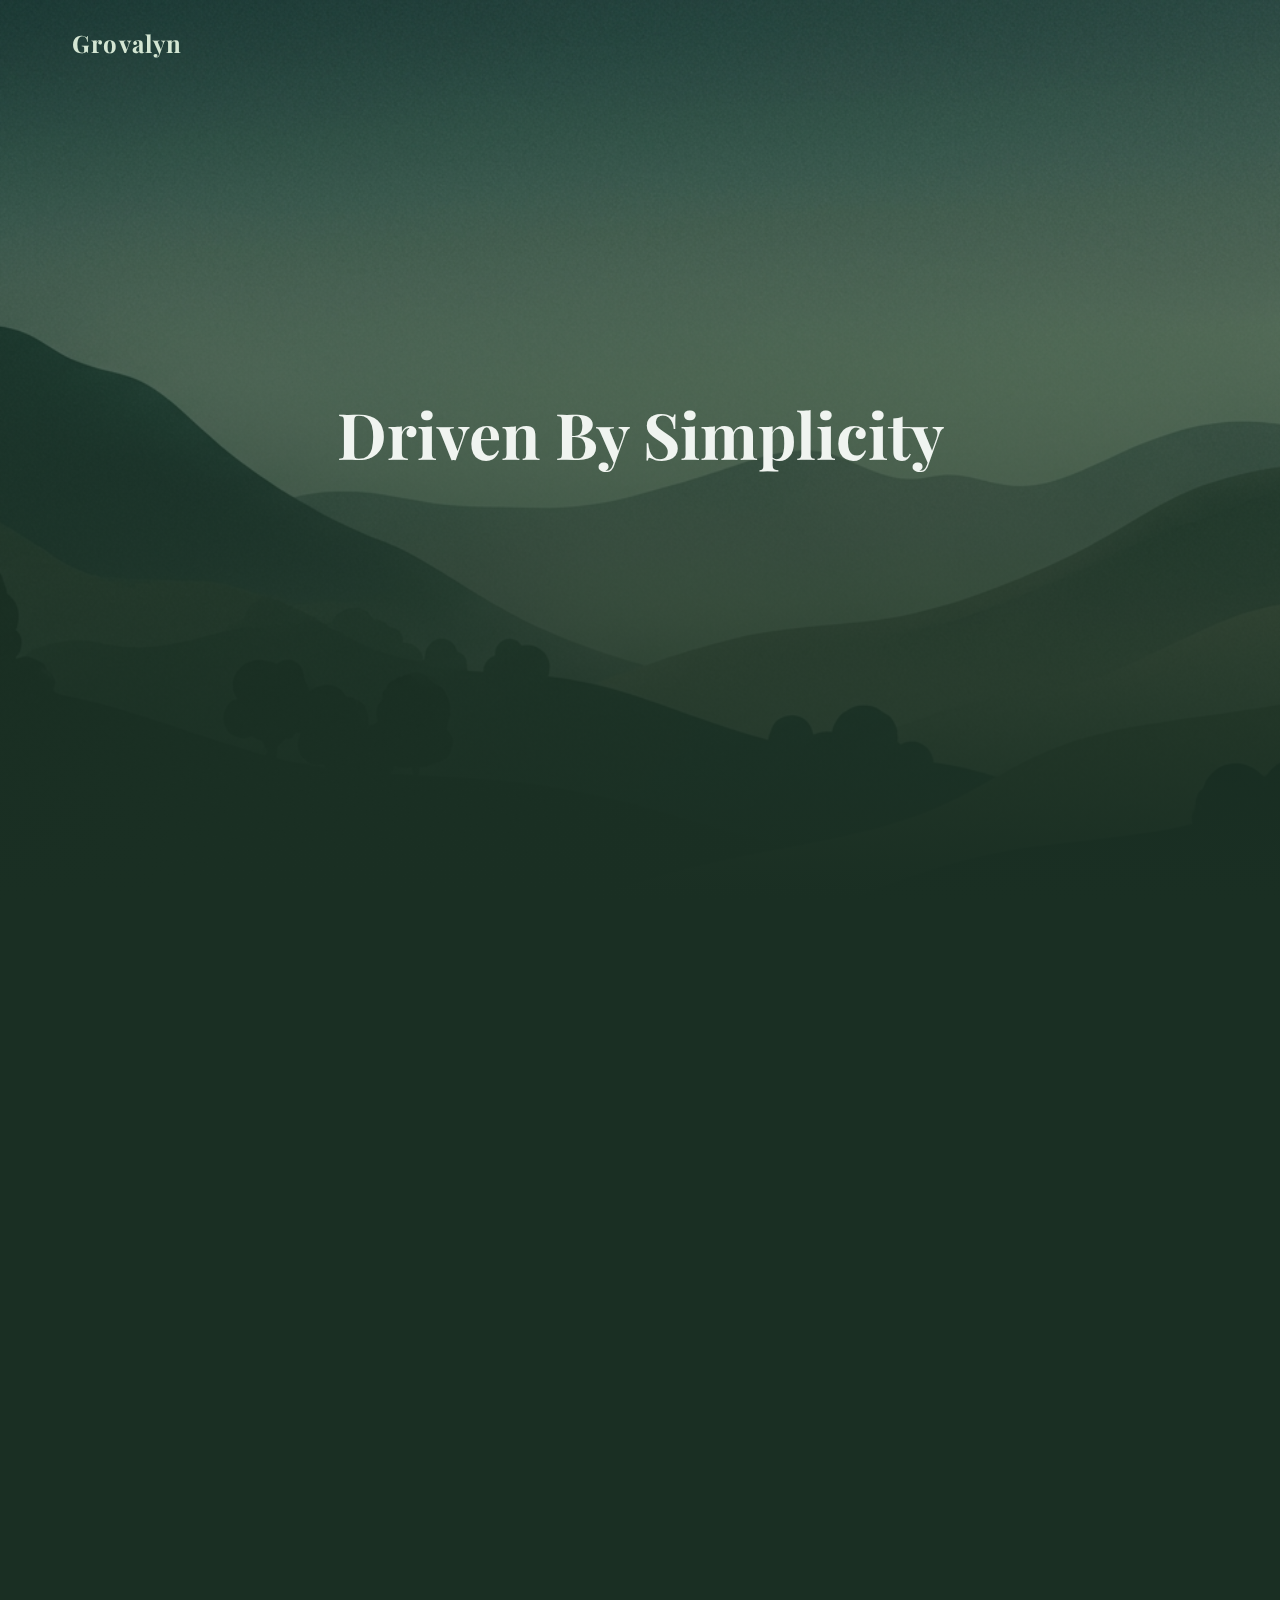
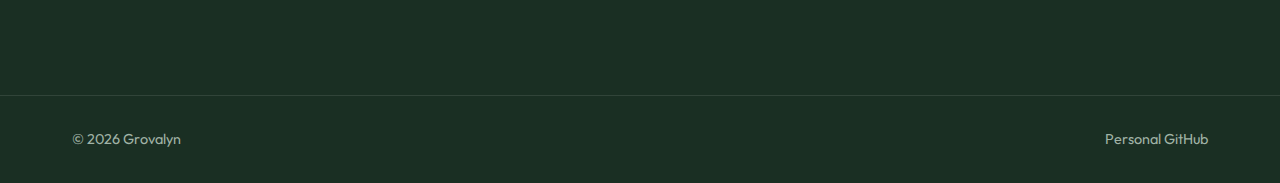
<file: index.html>
<!DOCTYPE html>
<html lang="en">

<head>
  <meta charset="UTF-8" />
  <meta name="viewport" content="width=device-width, initial-scale=1.0" />
  <title>Grovalyn</title>
  <link rel="preconnect" href="https://fonts.googleapis.com">
  <link rel="preconnect" href="https://fonts.gstatic.com" crossorigin>
  <link
    href="https://fonts.googleapis.com/css2?family=Outfit:wght@300;400;600;800&family=Playfair+Display:ital,wght@0,400;0,700;1,400&display=swap"
    rel="stylesheet">
  <link rel="stylesheet" href="style.css" />
</head>

<body>

  <header class="glass-header">
    <div class="container header-content">
      <div class="logo">Grovalyn</div>
    </div>
  </header>

  <main>
    <section id="hero" class="hero-section">
      <div class="hero-bg"></div>
      <div class="container hero-content">
        <h1>Driven By Simplicity</h1>
        <p class="tagline"></p>
        <div id="scroll-icon" class="scroll-down"></div>
      </div>
    </section>

    <div class="connector-line hidden"></div>

    <section id="story" class="section-padding story-section hidden">
      <div class="container">
        <h2 class="section-title centered-title">The Story</h2>
        <div class="story-container">
          <div class="story-text">
            <p>
              Hi there! This is a bit of the <strong>story</strong> behind Grovalyn (currently a one-man team).
              I've always been <strong>fascinated by computers</strong>, with a strong interest in
              automating everyday stuff. Turning small annoyances into useful tools, and complex ideas into
              simple tangible ones.
            </p>

            <p>
              As of 2026, I am finishing my <strong>Bachelor’s degree in Computer Science</strong> and working toward a
              subsequent <strong>Master’s degree in Engineering: Computer Science</strong>.
            </p>

            <p>
              I'm always interested in acquiring knowledge in new fields, but I always seem to keep on returning to one
              core
              principle:
            </p>

            <div class="simplicity-block">
              <img src="arrow.png" alt="arrow" class="simplicity-arrow" loading="lazy">
              <span class="simplicity-text">simplicity.</span>
            </div>


          </div>
          <div class="story-image">
            <img src="old.png" alt="Early prototype" loading="lazy">
          </div>
        </div>
      </div>

      <div class="journal-section">
        <div class="container">
          <div class="journal-text">
            <p>
              Grovalyn is not a brand, but rather a <em>journal of progression</em>.
            </p>
          </div>
        </div>
      </div>
    </section>



    <section id="projects" class="section-padding hidden">
      <div class="container">
        <h2 class="section-title">Selected Works</h2>

        <div class="projects-grid">
          <a href="https://addons.mozilla.org/en-US/firefox/addon/geminicopy/" target="_blank" class="project-link">
            <article class="card project-card">
              <div class="card-content">
                <div class="card-icon" style="background: url('icon96.png') center/cover no-repeat;"></div>
                <h3>GeminiCopy (LaTeX)</h3>
                <p>One-click LaTeX copying for Gemini.</p>
                <div class="tags"><span class="tag">Extension</span><span class="tag">Productivity</span></div>
                <div class="user-count">10+ Users</div>
              </div>
            </article>
          </a>
        </div>

      </div>
    </section>

    <div class="connector-line hidden"></div>

    <section id="about" class="section-padding about-section hidden">
      <div class="container">
        <div class="about-content">
          <p>By <a href="https://github.com/nalig" target="_blank" class="github-link">@nalig</a></p>
          <a href="https://github.com/nalig" target="_blank">
            <img src="1760277096713.jpg" alt="nalig" class="profile-img" width="100" height="100">
          </a>
        </div>
      </div>
    </section>
  </main>

  <footer>
    <div class="container footer-content">
      <p>&copy; 2026 Grovalyn</p>
      <div class="Personal Github">
        <a href="https://github.com/nalig" target="_blank" rel="noopener noreferrer">
          Personal GitHub
        </a>
      </div>
    </div>
  </footer>

  <script src="script.js"></script>
</body>

</html>
</file>
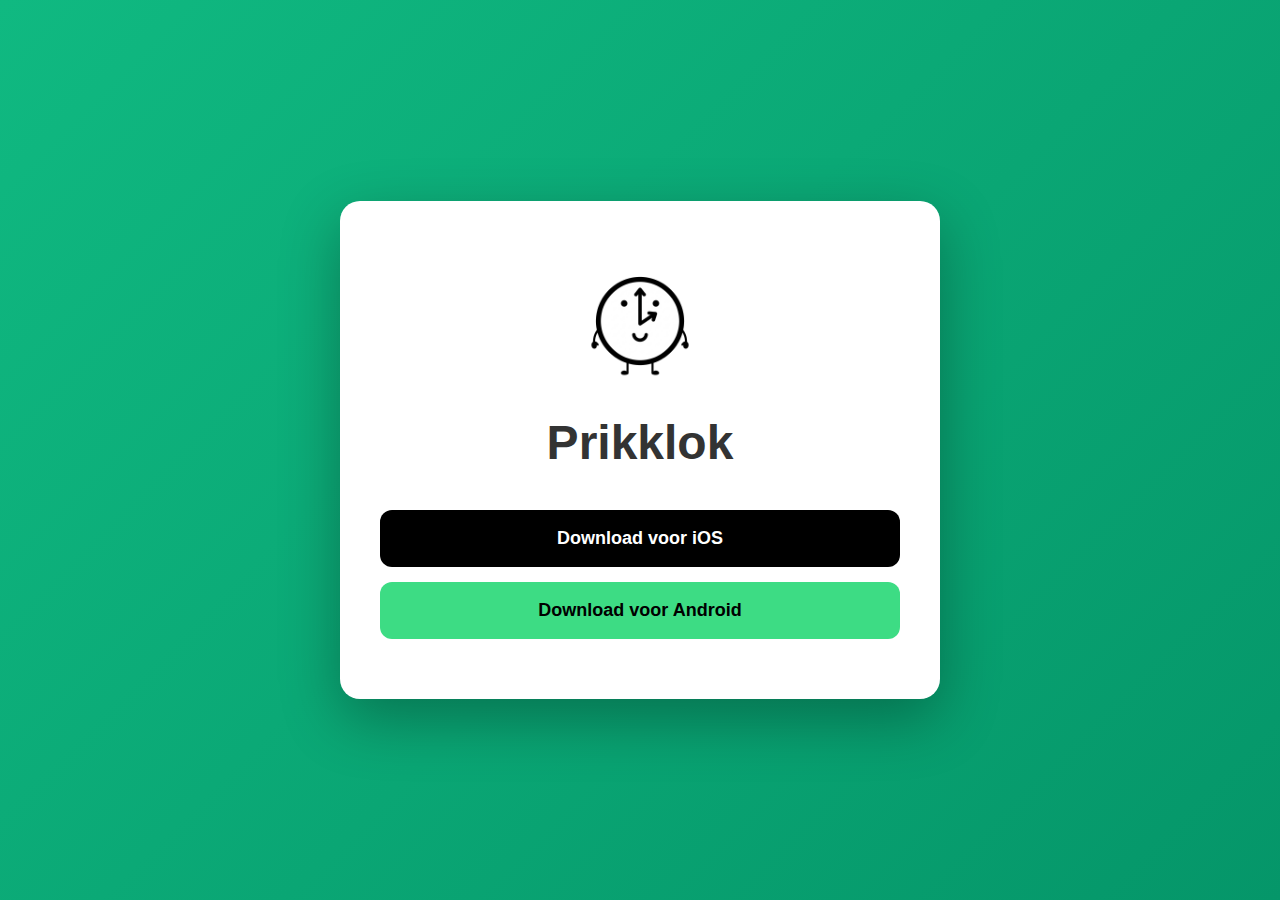
<file: prikklok/index.html>
<!DOCTYPE html>
<html lang="nl">

<head>
    <meta charset="UTF-8">
    <meta name="viewport" content="width=device-width, initial-scale=1.0">
    <title>Prikklok</title>
    <style>
        * {
            margin: 0;
            padding: 0;
            box-sizing: border-box;
        }

        body {
            font-family: -apple-system, BlinkMacSystemFont, 'Segoe UI', Roboto, Oxygen, Ubuntu, Cantarell, sans-serif;
            background: linear-gradient(135deg, #10b981 0%, #059669 100%);
            min-height: 100vh;
            display: flex;
            align-items: center;
            justify-content: center;
            padding: 20px;
        }

        .container {
            background: white;
            border-radius: 20px;
            padding: 60px 40px;
            max-width: 600px;
            width: 100%;
            box-shadow: 0 20px 60px rgba(0, 0, 0, 0.3);
            text-align: center;
        }

        .logo {
            width: 120px;
            height: 120px;
            margin: 0 auto 30px;
            animation: pulse 2s ease-in-out infinite;
        }

        @keyframes pulse {

            0%,
            100% {
                transform: scale(1);
            }

            50% {
                transform: scale(1.05);
            }
        }

        h1 {
            color: #333;
            font-size: 48px;
            margin-bottom: 40px;
            font-weight: 800;
        }

        .download-buttons {
            display: flex;
            flex-direction: column;
            gap: 15px;
            margin-top: 30px;
        }

        .download-btn {
            display: flex;
            align-items: center;
            justify-content: center;
            gap: 12px;
            padding: 18px 32px;
            border-radius: 12px;
            text-decoration: none;
            font-weight: 600;
            font-size: 18px;
            transition: transform 0.2s, box-shadow 0.2s;
        }

        .download-btn:hover {
            transform: translateY(-2px);
            box-shadow: 0 8px 20px rgba(0, 0, 0, 0.15);
        }

        .download-btn.ios {
            background: #000;
            color: white;
        }

        .download-btn.android {
            background: #3DDC84;
            color: #000;
        }

        @media (max-width: 480px) {
            .container {
                padding: 40px 25px;
            }

            h1 {
                font-size: 36px;
            }

            .logo {
                width: 90px;
                height: 90px;
            }
        }
    </style>
</head>

<body>
    <div class="container">
        <img src="../piko_transparant.png" alt="Piko Logo" class="logo">
        <h1>Prikklok</h1>

        <div class="download-buttons">
            <a href="https://apps.apple.com/app/prikklok" class="download-btn ios">
                Download voor iOS
            </a>
            <a href="https://play.google.com/store/apps/details?id=com.prikklok" class="download-btn android">
                Download voor Android
            </a>
        </div>
    </div>
</body>

</html>
</file>
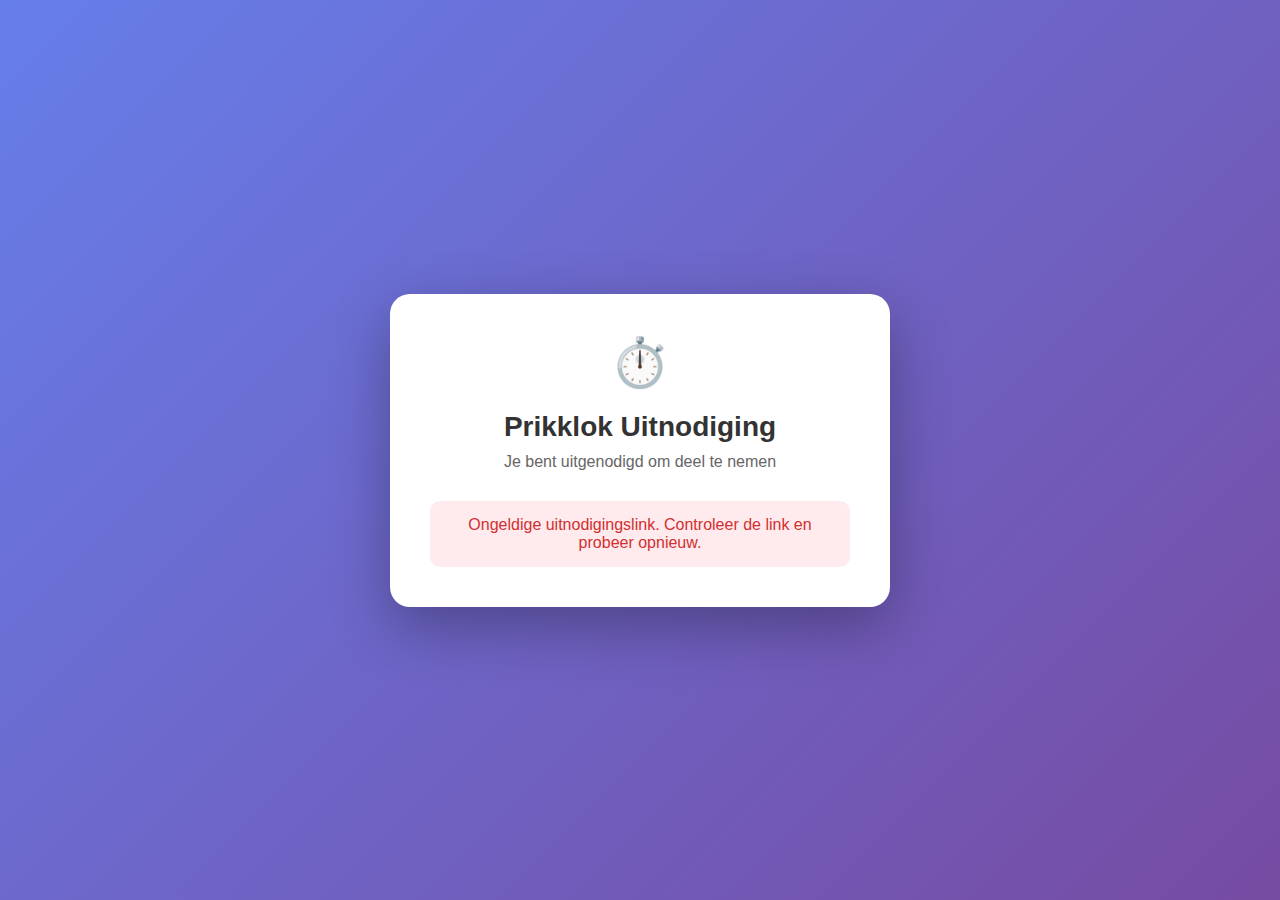
<file: prikklok/invite/index.html>
<!DOCTYPE html>
<html lang="nl">

<head>
    <meta charset="UTF-8">
    <meta name="viewport" content="width=device-width, initial-scale=1.0">
    <title>Prikklok Uitnodiging</title>
    <style>
        * {
            margin: 0;
            padding: 0;
            box-sizing: border-box;
        }

        body {
            font-family: -apple-system, BlinkMacSystemFont, 'Segoe UI', Roboto, Oxygen, Ubuntu, Cantarell, sans-serif;
            background: linear-gradient(135deg, #667eea 0%, #764ba2 100%);
            min-height: 100vh;
            display: flex;
            align-items: center;
            justify-content: center;
            padding: 20px;
        }

        .container {
            background: white;
            border-radius: 20px;
            padding: 40px;
            max-width: 500px;
            width: 100%;
            box-shadow: 0 20px 60px rgba(0, 0, 0, 0.3);
            text-align: center;
        }

        .logo {
            font-size: 48px;
            margin-bottom: 20px;
        }

        h1 {
            color: #333;
            font-size: 28px;
            margin-bottom: 10px;
        }

        .subtitle {
            color: #666;
            font-size: 16px;
            margin-bottom: 30px;
        }

        .organization-name {
            background: #f5f5f5;
            padding: 15px;
            border-radius: 10px;
            margin-bottom: 30px;
            font-weight: 600;
            color: #333;
        }

        .loading {
            margin: 30px 0;
        }

        .spinner {
            border: 4px solid #f3f3f3;
            border-top: 4px solid #667eea;
            border-radius: 50%;
            width: 50px;
            height: 50px;
            animation: spin 1s linear infinite;
            margin: 0 auto 20px;
        }

        @keyframes spin {
            0% {
                transform: rotate(0deg);
            }

            100% {
                transform: rotate(360deg);
            }
        }

        .download-section {
            display: none;
        }

        .download-section.show {
            display: block;
        }

        .download-buttons {
            display: flex;
            flex-direction: column;
            gap: 15px;
            margin-top: 20px;
        }

        .download-btn {
            display: flex;
            align-items: center;
            justify-content: center;
            gap: 12px;
            padding: 16px 24px;
            border-radius: 12px;
            text-decoration: none;
            font-weight: 600;
            font-size: 16px;
            transition: transform 0.2s, box-shadow 0.2s;
        }

        .download-btn:hover {
            transform: translateY(-2px);
            box-shadow: 0 8px 20px rgba(0, 0, 0, 0.15);
        }

        .download-btn.ios {
            background: #000;
            color: white;
        }

        .download-btn.android {
            background: #3DDC84;
            color: #000;
        }

        .open-app-btn {
            background: #667eea;
            color: white;
            border: none;
            padding: 16px 32px;
            border-radius: 12px;
            font-size: 16px;
            font-weight: 600;
            cursor: pointer;
            margin-top: 20px;
            transition: background 0.3s;
        }

        .open-app-btn:hover {
            background: #5568d3;
        }

        .error-message {
            display: none;
            color: #d32f2f;
            background: #ffebee;
            padding: 15px;
            border-radius: 10px;
            margin-top: 20px;
        }

        .error-message.show {
            display: block;
        }

        @media (max-width: 480px) {
            .container {
                padding: 30px 20px;
            }

            h1 {
                font-size: 24px;
            }
        }
    </style>
</head>

<body>
    <div class="container">
        <div class="logo">⏱️</div>
        <h1>Prikklok Uitnodiging</h1>
        <p class="subtitle" id="invite-subtitle">Je bent uitgenodigd om deel te nemen</p>

        <div id="organization-info" class="organization-name" style="display: none;">
            Aan <span id="org-name"></span>
        </div>

        <div class="loading" id="loading">
            <div class="spinner"></div>
            <p>App openen...</p>
        </div>

        <div class="download-section" id="download-section">
            <p style="color: #666; margin-bottom: 20px;">
                Download de Prikklok app om deze uitnodiging te accepteren
            </p>
            <div class="download-buttons">
                <a href="#" class="download-btn ios" id="ios-button" style="display: none;">
                    <span>📱</span>
                    Download voor iOS
                </a>
                <a href="#" class="download-btn android" id="android-button" style="display: none;">
                    <span>🤖</span>
                    Download voor Android
                </a>
            </div>
            <button class="open-app-btn" id="retry-button" onclick="tryOpenApp()">
                App handmatig openen
            </button>
        </div>

        <div class="error-message" id="error-message"></div>
    </div>

    <script>
        // Parse URL to get invite type and code
        // Expected URL format: grovalyn.com/prikklok/invite/employer/{code} or /employee/{code}
        const path = window.location.pathname;
        const pathParts = path.split('/').filter(p => p);

        // Find 'invite' in path and get type and code after it
        const inviteIndex = pathParts.indexOf('invite');
        const inviteType = inviteIndex >= 0 ? pathParts[inviteIndex + 1] : null;
        const inviteCode = inviteIndex >= 0 ? pathParts[inviteIndex + 2] : null;

        // Update subtitle based on invite type
        if (inviteType === 'employer') {
            document.getElementById('invite-subtitle').textContent =
                'Je bent uitgenodigd als werkgever (co-host)';
        } else if (inviteType === 'employee') {
            document.getElementById('invite-subtitle').textContent =
                'Je bent uitgenodigd als werknemer';
        }

        function tryOpenApp() {
            if (!inviteType || !inviteCode) {
                showError('Ongeldige uitnodigingslink');
                return;
            }

            // Construct deep link
            const deepLink = `prikklok://invite/${inviteType}/${inviteCode}`;

            // Try to open the app
            window.location.href = deepLink;

            // Set a timeout to show download options if app doesn't open
            setTimeout(() => {
                showDownloadOptions();
            }, 2000);
        }

        function showDownloadOptions() {
            document.getElementById('loading').style.display = 'none';
            const downloadSection = document.getElementById('download-section');
            downloadSection.classList.add('show');

            // Detect platform and show appropriate download button
            const userAgent = navigator.userAgent || navigator.vendor || window.opera;

            if (/iPad|iPhone|iPod/.test(userAgent) && !window.MSStream) {
                // iOS
                const iosButton = document.getElementById('ios-button');
                iosButton.style.display = 'flex';
                iosButton.href = 'https://apps.apple.com/app/prikklok'; // Update with actual App Store link
            } else if (/android/i.test(userAgent)) {
                // Android
                const androidButton = document.getElementById('android-button');
                androidButton.style.display = 'flex';
                androidButton.href = 'https://play.google.com/store/apps/details?id=com.prikklok'; // Update with actual Play Store link
            } else {
                // Desktop or unknown - show both
                document.getElementById('ios-button').style.display = 'flex';
                document.getElementById('android-button').style.display = 'flex';
                document.getElementById('ios-button').href = 'https://apps.apple.com/app/prikklok';
                document.getElementById('android-button').href = 'https://play.google.com/store/apps/details?id=com.prikklok';
            }
        }

        function showError(message) {
            document.getElementById('loading').style.display = 'none';
            const errorEl = document.getElementById('error-message');
            errorEl.textContent = message;
            errorEl.classList.add('show');
        }

        // Automatically try to open the app when page loads
        if (inviteType && inviteCode) {
            tryOpenApp();
        } else {
            showError('Ongeldige uitnodigingslink. Controleer de link en probeer opnieuw.');
        }
    </script>
</body>

</html>
</file>
<file: style.css>
:root {
  --bg-primary: #1a2f23;
  --bg-secondary: #2d4a3e;
  --accent-sage: #a9c5a0;
  --accent-mint: #d4e6d3;
  --text-main: #f0f4f0;
  --text-muted: #a0b3a6;
  --glass-bg: rgba(45, 74, 62, 0.6);
  --glass-border: rgba(255, 255, 255, 0.1);

  --font-main: 'Outfit', sans-serif;
  --font-display: 'Playfair Display', serif;
}

* {
  margin: 0;
  padding: 0;
  box-sizing: border-box;
}

html {
  scroll-behavior: smooth;
}

body {
  font-family: var(--font-main);
  background-color: var(--bg-primary);
  color: var(--text-main);
  line-height: 1.6;
  overflow-x: hidden;
}

a {
  text-decoration: none;
  color: inherit;
  transition: color 0.3s ease;
}

ul {
  list-style: none;
}

.container {
  max-width: 1200px;
  margin: 0 auto;
  padding: 0 2rem;
}

.section-padding {
  padding: 5rem 0;
}

.grid {
  display: grid;
  gap: 2rem;
}

.glass-header {
  position: fixed;
  top: 0;
  left: 0;
  width: 100%;
  background: transparent;
  transition: background 0.3s ease, padding 0.3s ease, border-bottom 0.3s ease;
  z-index: 1000;
  padding: 1.5rem 0;
  border-bottom: 1px solid transparent;
}

.glass-header.scrolled {
  background: var(--glass-bg);
  backdrop-filter: blur(10px);
  padding: 1rem 0;
  border-bottom: 1px solid var(--glass-border);
}

.header-content {
  display: flex;
  justify-content: space-between;
  align-items: center;
}

.logo {
  font-family: var(--font-display);
  font-size: 1.5rem;
  font-weight: 700;
  color: var(--accent-mint);
  letter-spacing: 0.05em;
}

nav ul {
  display: flex;
  gap: 2rem;
}

nav a:hover {
  color: var(--accent-sage);
}

.hero-section {
  position: relative;
  height: 100vh;
  display: flex;
  align-items: center;
  justify-content: center;
  text-align: center;
  overflow: hidden;
}

.hero-bg {
  position: absolute;
  top: 0;
  left: 0;
  width: 100%;
  height: 100%;
  background-image: linear-gradient(to bottom, rgba(26, 47, 35, 0.4), var(--bg-primary)), url('hero-bg.png');
  background-size: cover;
  background-position: center;
  z-index: -1;
}

.hero-content h1 {
  font-family: var(--font-display);
  font-size: 4rem;
  margin-bottom: 1rem;
  line-height: 1.1;
}

.hero-content .highlight {
  color: var(--accent-sage);
  font-style: italic;
}

.tagline {
  font-size: 1.25rem;
  color: var(--text-muted);
  margin-bottom: 2rem;
  max-width: 600px;
  margin-left: auto;
  margin-right: auto;
}

.btn {
  display: inline-block;
  padding: 0.8rem 2rem;
  border-radius: 50px;
  font-weight: 600;
  cursor: pointer;
  transition: all 0.3s ease;
}

.primary-btn {
  background-color: var(--accent-sage);
  color: var(--bg-primary);
}

.primary-btn:hover {
  background-color: var(--accent-mint);
  transform: translateY(-2px);
}

.section-title {
  font-family: var(--font-display);
  font-size: 2.5rem;
  margin-bottom: 3rem;
  text-align: center;
  color: var(--accent-mint);
}

.category-section {
  margin-bottom: 4rem;
}

.category-title {
  font-size: 1.8rem;
  margin-bottom: 1.5rem;
  color: var(--text-main);
  text-align: center;
}

.projects-grid {
  display: grid;
  grid-template-columns: repeat(auto-fit, minmax(280px, 1fr));
  gap: 2rem;
  justify-items: center;
  padding: 2rem 0;
}

.profile-img {
  border-radius: 50%;
  object-fit: cover;
  border: 4px solid var(--accent-sage);
  margin-bottom: 1rem;
  box-shadow: 0 4px 15px rgba(0, 0, 0, 0.3);
}

.card {
  width: 100%;
  max-width: 350px;
  background: var(--bg-secondary);
  border: 1px solid var(--glass-border);
  border-radius: 16px;
  overflow: hidden;
  transition: all 0.3s ease;
  opacity: 1;
  transform: scale(1);
  filter: blur(0);
}

.card:hover {
  transform: translateY(-5px);
  border-color: var(--accent-sage);
  box-shadow: 0 10px 30px rgba(0, 0, 0, 0.2);
}

.card-content {
  padding: 2rem;
  display: flex;
  flex-direction: column;
  align-items: center;
  text-align: center;
}

.card-icon {
  width: 60px;
  height: 60px;
  background: linear-gradient(135deg, var(--accent-sage), var(--bg-secondary));
  border-radius: 12px;
  margin-bottom: 1rem;
  box-shadow: 0 4px 10px rgba(0, 0, 0, 0.1);
}

.card h3 {
  font-size: 1.5rem;
  margin-bottom: 0.5rem;
  color: var(--text-main);
}

.card p {
  color: var(--text-muted);
  margin-bottom: 1.5rem;
}

.tags {
  display: flex;
  gap: 0.5rem;
  flex-wrap: wrap;
  justify-content: center;
}

.tag {
  font-size: 0.8rem;
  padding: 0.3rem 0.8rem;
  background: rgba(169, 197, 160, 0.1);
  color: var(--accent-sage);
  border-radius: 20px;
  border: 1px solid rgba(169, 197, 160, 0.2);
}

.story-section {
  background-color: var(--bg-primary);
  text-align: left;
}

.story-container {
  display: flex;
  align-items: center;
  gap: 4rem;
  flex-wrap: wrap;
}

.story-text {
  flex: 1;
  min-width: 300px;
}

.story-text p {
  font-size: 1.15rem;
  color: var(--text-muted);
  margin-bottom: 1.5rem;
  line-height: 1.8;
}

.story-text h2 {
  display: none;
}

.story-image {
  flex: 1;
  display: flex;
  justify-content: center;
}

.story-image img {
  max-width: 100%;
  max-height: 400px;
  border-radius: 16px;
  box-shadow: 0 10px 30px rgba(0, 0, 0, 0.3);
  border: 1px solid var(--glass-border);
  object-fit: contain;
  transform: translateY(-145px);
}

.hidden {
  opacity: 0;
  transform: translateY(30px);
  filter: blur(5px);
  transition: all 1s cubic-bezier(0.2, 0.8, 0.2, 1);
}

.show {
  opacity: 1;
  transform: translateY(0);
  filter: blur(0);
}

.about-section {
  background-color: var(--bg-secondary);
  text-align: center;
}

.about-content {
  display: flex;
  flex-direction: column;
  align-items: center;
  gap: 1rem;
}

.about-content p {
  font-size: 1.5rem;
  color: var(--text-muted);
  font-family: var(--font-display);
}

.about-content .github-link {
  color: var(--accent-sage);
  text-decoration: none;
  font-weight: bold;
}

.about-content .github-link:hover {
  color: var(--accent-mint);
  text-decoration: underline;
}

.profile-img {
  width: 80px;
  height: 80px;
  border-radius: 50%;
  border: 2px solid var(--accent-sage);
  transition: transform 0.3s ease;
}

.profile-img:hover {
  transform: scale(1.1) rotate(5deg);
}

footer {
  padding: 2rem 0;
  border-top: 1px solid var(--glass-border);
  margin-top: auto;
}

.footer-content {
  display: flex;
  justify-content: space-between;
  align-items: center;
  color: var(--text-muted);
  font-size: 0.9rem;
}

.socials {
  display: flex;
  gap: 1.5rem;
}

.socials a:hover {
  color: var(--accent-sage);
}

@media (max-width: 768px) {
  .hero-content h1 {
    font-size: 2.5rem;
  }

  .header-content {
    flex-direction: column;
    gap: 1rem;
  }

  .footer-content {
    flex-direction: column;
    gap: 1rem;
    text-align: center;
  }
}

.scroll-down {
  position: absolute;
  bottom: 2rem;
  left: 50%;
  transform: translateX(-50%);
  width: 30px;
  height: 50px;
  border: 2px solid var(--text-muted);
  border-radius: 50px;
  cursor: pointer;
  transition: opacity 0.5s ease;
  opacity: 0;
}

.scroll-down.visible {
  opacity: 1;
}

.scroll-down::before {
  content: '';
  position: absolute;
  top: 8px;
  left: 50%;
  transform: translateX(-50%);
  width: 6px;
  height: 6px;
  background-color: var(--accent-sage);
  border-radius: 100%;
  animation: scroll 1.5s infinite;
}

@keyframes scroll {
  0% {
    opacity: 1;
    transform: translateX(-50%) translateY(0);
  }

  100% {
    opacity: 0;
    transform: translateX(-50%) translateY(20px);
  }
}

.simplicity-block {
  text-align: center;
  margin-top: 4rem;
  margin-bottom: 2rem;
}

.simplicity-text {
  display: block;
  font-family: var(--font-display);
  font-size: 3rem;
  color: var(--accent-sage);
  margin-top: -3.5rem;
}

.simplicity-arrow {
  width: 150px;
  display: block;
  margin-left: auto;
  margin-right: 95px;
  transform: translateY(-60px);
}

.user-count {
  margin-top: 1rem;
  font-size: 0.9rem;
  color: var(--text-muted);
  font-weight: 600;
}

.journal-section {
  background-color: var(--bg-secondary);
  padding: 4rem 2rem;
  margin-top: 15rem;
  margin-bottom: 5rem;
  width: 100vw;
  position: relative;
  left: 50%;
  right: 50%;
  margin-left: -50vw;
  margin-right: -50vw;
}

.journal-text {
  text-align: center;
}

.journal-text p {
  font-size: 2rem;
  color: var(--text-main);
  max-width: 1000px;
  margin-left: auto;
  margin-right: auto;
  line-height: 1.4;
}
</file>
